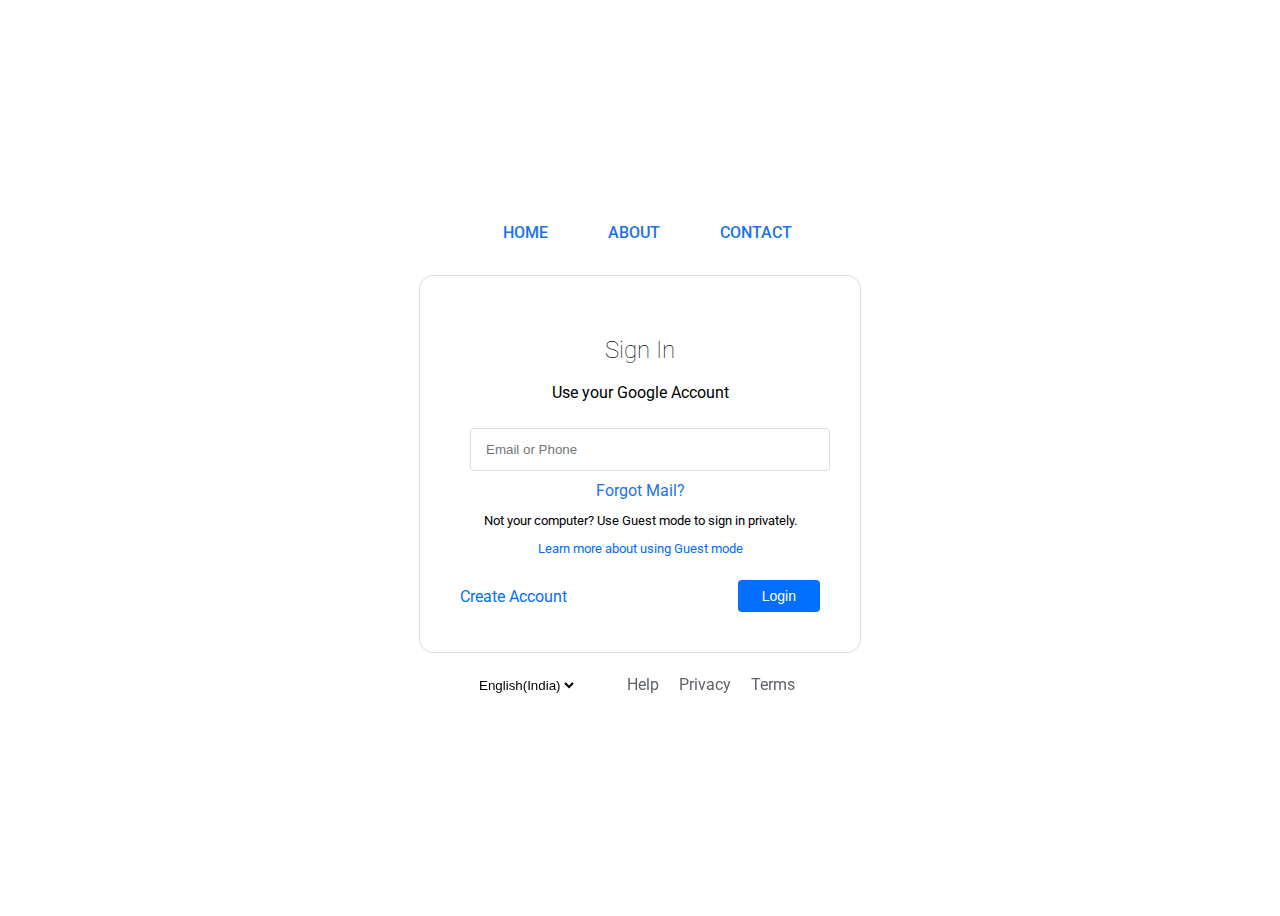
<file: index.html>
<!DOCTYPE html>

<head>
  <link href="https://fonts.googleapis.com/css2?family=Roboto:wght@400;500&display=swap" rel="stylesheet">
  <link rel="stylesheet" href="style.css">
  <title>Google Sign In Clone</title>
</head>

<body>
  <div>
    <header>
      <ul class="nav">
        <li><a href="#">HOME</a></li>
        <li><a href="#">ABOUT</a></li>
        <li><a href="#">CONTACT</a></li>
      </ul>
    </header>
  </div>
  <div class="signin-container">
    <div>
      <!-- The broken logo div was here -->
      <h2 class="signin">Sign In</h2>
      <p>Use your Google Account</p>
      <input type="text" class="userid" placeholder="Email or Phone" />
    </div>
    <a class="forgotmail" href="#">Forgot Mail?</a>


    <p class="notyourcomp">Not your computer? Use Guest mode to sign in privately.</p>
    <a href="#" class="guestmode">Learn more about using Guest mode</a>

    <div class="actions">
      <a href="#" class="createacc">Create Account</a>
      <button class="login-button">Login</button>
    </div>
  </div>

  <footer>
    <div class="footer1">
      <div>
        <select class="language">
          <option>English(India)</option>
          <option>English(UK)</option>
          <option>English(US)</option>
        </select>
      </div>
      <ul class="flex-display">

        <li><a href="#">Help</a></li>
        <li><a href="#">Privacy</a></li>
        <li><a href="#">Terms</a></li>
      </ul>
    </div>
  </footer>
</body>
</file>
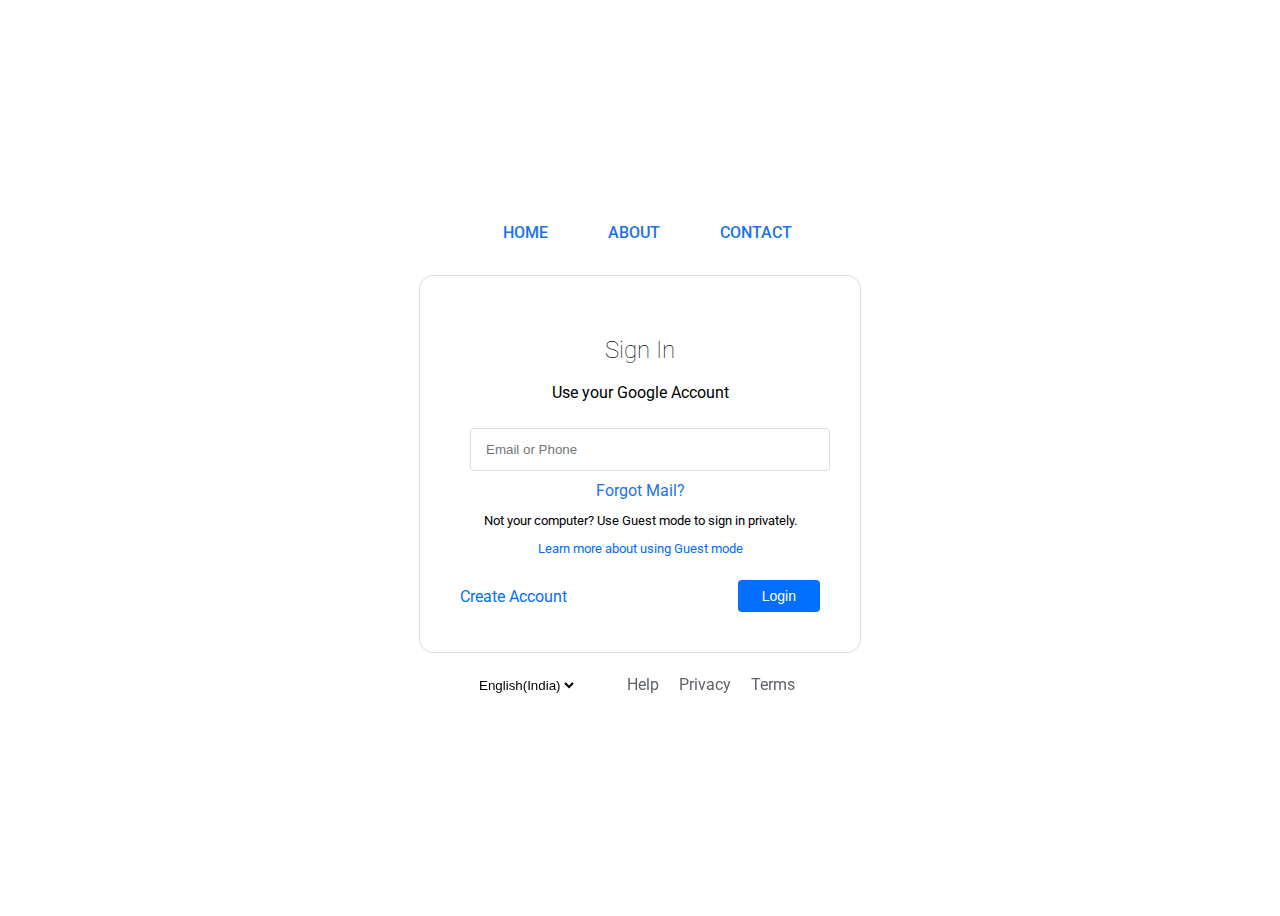
<file: Day1-Login.html>
<!DOCTYPE html>

<head>
  <link href="https://fonts.googleapis.com/css2?family=Roboto:wght@400;500&display=swap" rel="stylesheet">
  <link rel="stylesheet" href="style.css">
  <title>Google Sign In Clone</title>
</head>

<body>
  <div>
    <header>
      <ul class="nav">
        <li><a href="#">HOME</a></li>
        <li><a href="#">ABOUT</a></li>
        <li><a href="#">CONTACT</a></li>
      </ul>
    </header>
  </div>
  <div class="signin-container">
    <div>
      <!-- The broken logo div was here -->
      <h2 class="signin">Sign In</h2>
      <p>Use your Google Account</p>
      <input type="text" class="userid" placeholder="Email or Phone" />
    </div>
    <a class="forgotmail" href="#">Forgot Mail?</a>


    <p class="notyourcomp">Not your computer? Use Guest mode to sign in privately.</p>
    <a href="#" class="guestmode">Learn more about using Guest mode</a>

    <div class="actions">
      <a href="#" class="createacc">Create Account</a>
      <button class="login-button">Login</button>
    </div>
  </div>

  <footer>
    <div class="footer1">
      <div>
        <select class="language">
          <option>English(India)</option>
          <option>English(UK)</option>
          <option>English(US)</option>
        </select>
      </div>
      <ul class="flex-display">

        <li><a href="#">Help</a></li>
        <li><a href="#">Privacy</a></li>
        <li><a href="#">Terms</a></li>
      </ul>
    </div>
  </footer>
</body>
</file>
<file: style.css>
body {
      font-family: 'Roboto', sans-serif;
      display: flex;
      justify-content: center;
      align-items: center;
      min-height: 100vh;
      flex-direction: column;
      background: url(https://www.google.com/logos/doodles/2025/nba-playoffs-2025-am-6753651837110780.2-2xa.gif);
      background-repeat: none;
      background-size: contain;
      background-position: center;
    }

    .signin-container {
      border: 1px solid #dadce0;
      border-radius: 14px;
      padding: 40px;
      width: 100%;
      max-width: 360px;
      text-align: center;
      background-color: rgba(255, 255, 255, 0.951);
    }

    .login-button {
      background-color: #006eff;
      color: white;
      font-weight: 500;
      border: none;
      border-radius: 4px;
      padding: 8px 24px;
      font-size: 14px;
      cursor: pointer;
    }

    .userid {
      color: rgb(0, 0, 0);
      background: #ffffff;
      margin: 10px;
      width: 100%;
      box-sizing: border-box;
      border: 1px solid #dadce0;
      ;
      padding: 13px 15px;
      border-radius: 4px;
    }

    .actions {
      display: flex;
      justify-content: space-between;
      align-items: center;
      margin-top: 24px;
    }

    .createacc {
      text-decoration: none;
      color: #006eff;
    }

    .flex-display {
      display: flex;
      justify-content: right;
      list-style-type: none;
    }

    .notyourcomp {
      display: flex;
      font-size: small;
      justify-content: center;
      align-items: center;
    }

    .flex-display a {
      margin: 10px;
      margin-top: 15px;
      text-decoration: none;
      border: none;
      background: none;
      color: #5f6368;

    }

    footer {
      display: flex;
      justify-content: center;
      box-sizing: border-box;
    }

    .footer1 {
      display: flex;
      justify-content: space-between;
      align-items: center;
      backdrop-filter: blur(12px);
      -webkit-backdrop-filter: blur(12px);
      border: 1px solid #ffffff;
      border-radius: 4px;
      padding-left: 25px;
      padding-right: 25px;
      margin: 5px;
    }

    .guestmode {
      display: flex;
      justify-content: center;
      align-items: center;
      margin-bottom: 5px;
      color: #006eff;
      font-size: small;
      text-decoration: none;

    }

    .signin {
      color: #000000;
      font-weight: 100;
    }

    .forgotmail {
      font-size: medium;
      color: #1a73e8;
      display: inline-block;
      text-decoration: none;

    }

    .language {
      text-decoration: none;
      border: none;
      background: none;
    }

    header {
      font-family: 'Roboto', sans-serif;
      width: 100%;
      max-width: 600px;
      padding: 12px 24px;
      box-sizing: border-box;
      display: flex;
      justify-content: center;
      align-items: center;
    }

    .nav {
      text-decoration: none;
      list-style-type: none;
      display: flex;
      justify-content: center;
      gap: 60px;
    }

    .nav a {
      color: #1a73e8;
      text-decoration: none;
      font-weight: 500;
      font-size: 16px;
      position: relative;
      bottom: 5px;
      left: -13px;
    }
</file>
